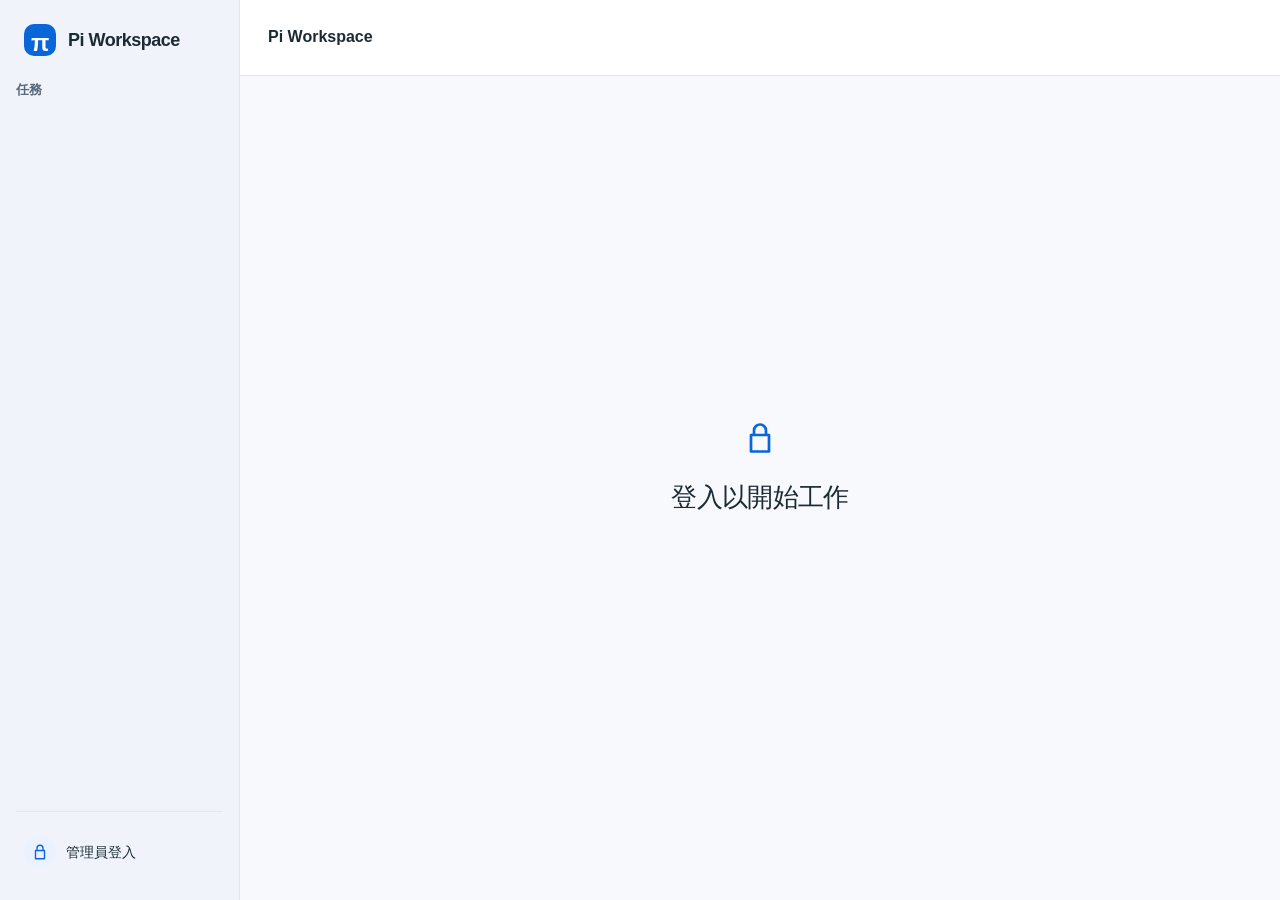
<file: docs/ui-prototype.html>
<!doctype html>
<html lang="zh-Hant">
<head><meta charset="utf-8"><meta name="viewport" content="width=device-width,initial-scale=1"><title>Pi Workspace</title>
<style>
:root{--bg:#f7f9fc;--surface:#fff;--text:#1c2b33;--muted:#566779;--primary:#0866d9;--soft:#eaf2ff;--border:#e1e7ef;--attention:#92400e;--danger:#b42318}*{box-sizing:border-box}body{margin:0;background:var(--bg);color:var(--text);font:16px/1.6 'Microsoft JhengHei','微軟正黑體',sans-serif}button,textarea,select{font:inherit}button,select{cursor:pointer}button{min-height:44px;border:1px solid var(--border);border-radius:8px;background:var(--surface);color:var(--text);padding:8px 14px;transition:background 160ms}button:hover{background:var(--soft)}button:focus-visible,textarea:focus-visible,select:focus-visible{outline:3px solid var(--primary);outline-offset:3px}button:disabled{opacity:.5;cursor:default}.primary{background:var(--primary);color:white;border-color:var(--primary)}.primary:hover{background:#0759bf}.app{display:grid;grid-template-columns:240px minmax(0,1fr) 320px;min-height:100vh}.sidebar{padding:26px 16px;background:#f0f4fa;border-right:1px solid var(--border)}.brand{display:flex;align-items:center;gap:12px;padding:0 8px 30px;font-weight:700;font-size:20px;letter-spacing:-.5px}.logo{background:var(--text);color:white;border-radius:10px;width:36px;height:36px;display:grid;place-items:center;font-size:26px}.sidebar>.primary{width:100%;margin-bottom:26px}.eyebrow{font-size:12px;letter-spacing:1.5px;color:var(--muted);font-weight:600}.task{display:block;width:100%;text-align:left;margin:8px 0;border:1px solid transparent;background:transparent;padding:12px}.task[aria-pressed=true]{background:white;border-color:var(--border)}.task span{display:block;font-size:12px;color:var(--muted);margin-top:4px}.side-note{margin-top:40px;padding:16px 10px;border-top:1px solid var(--border);font-size:13px;color:var(--muted)}main{min-width:0;display:flex;flex-direction:column}.topbar{min-height:88px;border-bottom:1px solid var(--border);padding:20px 32px;display:flex;align-items:center;justify-content:space-between;gap:16px;background:var(--surface)}h1{font-size:18px;margin:0 0 2px}h2{font-size:28px;line-height:1.35;letter-spacing:-.7px;margin:12px 0}h3{font-size:16px;margin:0 0 10px}.small{font-size:13px;color:var(--muted)}.pill{font-size:12px;border-radius:6px;padding:5px 9px;background:var(--soft);color:var(--primary);white-space:nowrap}.tabs{display:flex;gap:8px;padding:14px 32px;border-bottom:1px solid var(--border)}.tabs button{border-color:transparent;background:transparent}.tabs button[aria-pressed=true]{background:var(--surface);border-color:var(--border);font-weight:600}.content{width:100%;max-width:860px;margin:0 auto;padding:36px 32px;flex:1;min-height:400px}.intro{margin-bottom:28px}.intro p{color:var(--muted);max-width:540px}.message{padding:20px 24px;background:var(--surface);border:1px solid var(--border);border-radius:12px;margin:18px 0}.user{background:#eaf2ff;border:0}.message p{margin:8px 0}.label{font-size:12px;font-weight:700;color:var(--primary);letter-spacing:1px}.steps{padding:0;list-style:none}.steps li{padding:10px 0;border-bottom:1px solid var(--border);font-size:14px}.steps b{color:var(--primary);margin-right:12px}.composer-wrap{padding:12px 32px 24px;max-width:860px;width:100%;margin:0 auto}.composer{border:1px solid #b9c8cc;border-radius:12px;background:var(--surface);padding:16px}.composer label{font-size:13px;font-weight:600}textarea{display:block;width:100%;resize:vertical;min-height:90px;border:0;background:transparent;padding:10px 0;color:var(--text)}.compose-actions{display:flex;justify-content:space-between;align-items:center;gap:12px;flex-wrap:wrap}select{max-width:100%;background:var(--bg);border:1px solid var(--border);border-radius:6px;min-height:44px;padding:6px;font-size:13px}.hint{font-size:12px;color:var(--muted);margin:10px 0 0}.inspector{border-left:1px solid var(--border);background:var(--surface);padding:26px 22px}.inspector h2{font-size:16px;margin:0}.artifact{border:1px solid var(--border);border-radius:10px;padding:16px;margin:20px 0}.file{display:flex;justify-content:space-between;font-size:13px;padding:12px 0;border-bottom:1px solid var(--border);gap:8px;overflow-wrap:anywhere}.plus{color:var(--primary)}.notice{font-size:13px;color:var(--attention);background:#fff6e8;padding:14px;border-radius:8px;margin-top:24px}pre{font-size:13px;background:var(--bg);padding:16px;border-radius:8px;overflow:auto;max-width:100%}.hidden{display:none!important}.statusline{font-size:13px;color:var(--muted);margin-top:16px}details{font-size:14px;margin:12px 0}summary{cursor:pointer;min-height:44px;display:flex;align-items:center}.mobile-nav{display:none}.inspector-mobile{display:none}.empty{padding:24px 0;color:var(--muted)}@media(min-width:1600px){.app{grid-template-columns:260px minmax(0,1fr) 360px}}@media(max-width:1100px){.app{grid-template-columns:220px minmax(0,1fr)}.inspector{display:none}.inspector-mobile{display:inline-block}}@media(max-width:767px){.app{display:block}.sidebar{display:none}.sidebar.open{display:block}.mobile-nav{display:inline-block}.topbar{padding:16px;flex-wrap:wrap}.tabs{padding:12px 16px}.content{padding:24px 16px}.composer-wrap{padding:12px 16px 24px}.message{padding:16px}h2{font-size:24px}.pill{white-space:normal}.compose-actions{align-items:stretch}.compose-actions select{width:100%}}@media(prefers-reduced-motion:reduce){*{transition:none!important}}

.sr-only{position:absolute;width:1px;height:1px;padding:0;margin:-1px;overflow:hidden;clip:rect(0,0,0,0);white-space:nowrap;border:0}
/* v2: compact controls, quieter chrome, blue focus. */
button{min-height:36px;padding:6px 10px;font-size:14px;border-radius:8px}
.mobile-nav{display:none}.icon-button{width:36px;height:36px;padding:8px;display:inline-grid;place-items:center;flex-shrink:0}
.mobile-nav.icon-button{display:none}.icon{width:18px;height:18px;fill:none;stroke:currentColor;stroke-width:1.8;stroke-linecap:round;stroke-linejoin:round;vertical-align:middle}
.brand{padding-bottom:24px;font-size:18px}.logo{background:var(--primary);width:32px;height:32px;font-size:24px}
.sidebar{display:flex;flex-direction:column;min-height:100vh;padding:24px 16px}.sidebar-head{display:flex;align-items:center;justify-content:space-between;margin-bottom:12px}.sidebar-head .eyebrow{letter-spacing:0;font-size:13px}
.task{padding:10px 12px;font-size:14px}.task[aria-pressed=true]{background:var(--soft);border-color:transparent;color:var(--primary)}.task span{font-size:12px}
.side-note{margin-top:auto;padding:16px 0 0}.topbar{min-height:76px;padding:16px 28px}h1{font-size:16px}
.tabs{padding:8px 28px;gap:4px}.tabs button{display:flex;align-items:center;gap:7px;color:var(--muted);border:0}.tabs button[aria-pressed=true]{background:var(--soft);color:var(--primary)}
.content{padding:24px 32px;min-height:340px}.message{border:0;padding:18px 20px;margin:12px 0}.message.user{margin-left:12%}.message p{margin:6px 0}.label{letter-spacing:0;color:var(--muted);font-weight:400}.steps li:last-child{border-bottom:0}
.composer-wrap{padding-bottom:24px}.composer{padding:12px 16px;border-color:var(--border);border-radius:16px}textarea{min-height:72px;padding:8px 0;resize:vertical}.compose-actions{justify-content:flex-end}.hint{text-align:center;color:var(--muted);font-size:11px}.statusline:empty{display:none}
.inspector{padding:26px 22px;background:var(--bg)}.inspector h2{display:flex;align-items:center;gap:8px;color:var(--muted);font-size:14px;font-weight:400}.artifact{background:white;border:0;margin:16px 0;padding:18px}.artifact h3{font-size:15px}.file{font-size:13px}.empty{font-size:14px}.intro{padding:60px 0;text-align:center}.intro h2{font-size:26px;font-weight:500}.intro .icon{width:36px;height:36px;color:var(--primary);margin-bottom:12px}.pill{border-radius:20px}
@media(max-width:767px){.mobile-nav.icon-button{display:inline-grid}.sidebar{display:none;min-height:auto}.sidebar.open{display:flex}.side-note{margin-top:20px}.topbar{padding:12px 16px}.tabs{padding:8px 16px}.content{padding:20px 16px}.message{padding:16px}.intro{padding:36px 0}.icon-button{width:44px;height:44px}.tabs button{min-height:44px}}

/* Review fixes: wrapping, state cues, and adaptive hit areas. */
.message,.topbar h1,.task{min-width:0;overflow-wrap:anywhere}
.pill{display:inline-flex;align-items:center;gap:5px}.pill[data-status="failed"]{color:var(--danger);background:#fef0ed}.pill[data-status="waiting"]{color:var(--attention);background:#fff5e6}
.hint{font-size:12px}.retry-button{width:auto;display:inline-flex;gap:6px}
.composer:focus-within{border-color:var(--primary)}
.app.results-view{grid-template-columns:240px minmax(0,1fr)}.results-view .inspector{display:none}
@media(min-width:1600px){.app.results-view{grid-template-columns:260px minmax(0,1fr)}}
@media(min-width:768px) and (max-width:1100px){.app.results-view{grid-template-columns:220px minmax(0,1fr)}}
@media(pointer:coarse){button{min-height:44px}.icon-button{width:44px;height:44px}.retry-button{width:auto}}
/* One shared composer surface: text above, actions aligned inside its lower edge. */
.composer{display:flex;flex-direction:column;gap:12px;padding:18px 20px 14px;border:1px solid var(--border);border-radius:26px;background:var(--surface)}
.composer:focus-within{border-color:var(--primary);box-shadow:0 0 0 2px var(--soft)}
.composer textarea{display:block;min-height:64px;max-height:240px;width:100%;margin:0;padding:0;border:0;border-radius:0;background:transparent;resize:none;line-height:1.6;outline:none;box-shadow:none}
.composer textarea:focus-visible{outline:none;box-shadow:none}
.composer .compose-actions{display:flex;align-items:center;justify-content:flex-end;flex-wrap:nowrap;gap:8px;min-height:36px;margin:0;padding:0;border:0;background:transparent}
.composer #send{border-radius:50%;margin:0}
.composer #send.retry-button{border-radius:20px;padding-inline:12px}
@media(max-width:767px){.composer{padding:16px 16px 12px;border-radius:24px}.composer textarea{min-height:64px}.composer .compose-actions{min-height:44px}}

.account-row{display:flex;align-items:center;gap:10px}.account-button{display:flex;align-items:center;gap:10px;width:100%;border:0;background:transparent;text-align:left;padding:8px}.identity{display:flex;align-items:center;gap:10px;flex:1;min-width:0}.identity strong{display:block;font-size:14px;font-weight:500}.identity small{display:block;font-size:12px;color:var(--muted)}.avatar{width:32px;height:32px;border-radius:50%;display:grid;place-items:center;background:var(--soft);color:var(--primary)}
.app.guest{grid-template-columns:240px minmax(0,1fr)}.guest .inspector,.guest .tabs,.guest .composer-wrap,.guest #badge,.guest #new{display:none}.guest .content{display:grid;place-items:center}.guest .intro{padding:40px 0}
.auth-dialog{width:min(400px,calc(100% - 32px));padding:28px;border:1px solid var(--border);border-radius:20px;color:var(--text);background:var(--surface);font:inherit}.auth-dialog::backdrop{background:rgb(28 43 51 / 30%)}.auth-heading{display:flex;align-items:center;justify-content:space-between;gap:12px;margin-bottom:20px}.auth-heading h2{font-size:20px;margin:0}.auth-dialog label{display:block;font-size:14px;margin:14px 0 6px}.auth-dialog input{width:100%;min-height:44px;padding:10px 12px;border:1px solid #8799ac;border-radius:8px;color:var(--text);background:var(--surface);font:inherit}.auth-dialog input[readonly]{background:var(--bg)}.auth-dialog input:focus-visible{outline:2px solid var(--primary);outline-offset:2px}.auth-dialog .primary{width:100%;margin-top:18px;min-height:40px}.auth-note{font-size:12px;color:var(--muted);margin:12px 0 0}.auth-error{font-size:13px;color:var(--danger);margin:10px 0 0}.auth-error:empty{display:none}
@media(min-width:1600px){.app.guest{grid-template-columns:260px minmax(0,1fr)}}
@media(min-width:768px) and (max-width:1100px){.app.guest{grid-template-columns:220px minmax(0,1fr)}}
@media(pointer:coarse){.auth-dialog .primary{min-height:44px}}
</style></head>
<body><div class="app">
<nav class="sidebar" id="sidebar" aria-label="任務"><div class="brand"><span class="logo" aria-hidden="true">π</span>Pi Workspace</div><div class="sidebar-head"><span class="eyebrow">任務</span><button class="icon-button" id="new" title="新增任務" aria-label="新增任務" data-icon="plus"></button></div><div id="task-list"></div><div class="side-note"><button id="login-open" class="account-button"><span class="avatar" data-icon="lock"></span><span>管理員登入</span></button><div id="identity-row" class="account-row hidden"><div class="identity"><span class="avatar" data-icon="user"></span><div><strong>admin</strong><small>管理員</small></div></div><button id="logout" class="icon-button" aria-label="登出" title="登出" data-icon="logout"></button></div></div></nav>
<main><header class="topbar"><button class="mobile-nav icon-button" id="menu" aria-label="任務列表" title="任務列表" aria-expanded="false" aria-controls="sidebar" data-icon="menu"></button><h1 id="title" tabindex="-1">理解專案架構</h1><span class="pill" id="badge" role="status">已完成</span></header><div class="tabs" role="group" aria-label="內容"><button data-view="conversation" aria-pressed="true"><span data-icon="chat"></span>對話</button><button data-view="activity" aria-pressed="false"><span data-icon="activity"></span>活動</button><button data-view="results" aria-pressed="false"><span data-icon="file"></span>成果</button></div><section class="content" id="content" aria-label="任務內容"></section><div class="composer-wrap"><div class="composer"><label class="sr-only" for="prompt">輸入需求</label><textarea id="prompt" placeholder="想完成什麼？"></textarea><div class="compose-actions"><button class="primary icon-button" id="send" aria-label="送出" title="送出" data-icon="send"></button></div></div><p class="hint">互動預覽</p><div class="statusline" id="feedback" aria-live="polite"></div></div></main>
<aside class="inspector" aria-label="成果摘要"><h2><span data-icon="file"></span>成果</h2><div id="aside-result"></div></aside></div>
<dialog id="login-dialog" class="auth-dialog" aria-labelledby="login-title" aria-describedby="login-note"><div class="auth-heading"><h2 id="login-title">管理員登入</h2><button type="button" id="login-close" class="icon-button" aria-label="關閉登入" title="關閉" data-icon="close"></button></div><form id="login-form"><label for="username">帳號</label><input id="username" name="username" value="admin" readonly autocomplete="username"><label for="password">密碼</label><input id="password" type="password" required autocomplete="off" aria-describedby="login-note login-error"><p id="login-error" class="auth-error" role="alert"></p><button class="primary" type="submit">登入</button><p id="login-note" class="auth-note">介面預覽 · 密碼：pi-demo<br>請勿輸入真實密碼。</p></form></dialog>
<script>
const $=s=>document.querySelector(s);
const paths={lock:'M6 10h12v11H6zM8 10V7a4 4 0 0 1 8 0v3',user:'M16 7a4 4 0 1 1-8 0 4 4 0 0 1 8 0ZM4 21v-2a8 8 0 0 1 16 0v2',logout:'M9 4H4v16h5M10 12h11m-4-4 4 4-4 4',close:'m6 6 12 12M6 18 18 6',plus:'M12 5v14M5 12h14',menu:'M4 6h16M4 12h16M4 18h16',chat:'M21 11.5a8.5 8.5 0 0 1-8.5 8.5H4l-1 1v-9.5A8.5 8.5 0 0 1 11.5 3h1a8.5 8.5 0 0 1 8.5 8.5Z',activity:'M3 12h4l3-8 4 16 3-8h4',file:'M14 2H5v20h14V7l-5-5ZM14 2v6h5M8 12h8M8 16h6',send:'M12 19V5M5 12l7-7 7 7',stop:'M6 6h12v12H6z',spark:'m12 3 2.5 6.5L21 12l-6.5 2.5L12 21l-2.5-6.5L3 12l6.5-2.5Z',check:'m5 12 4 4L19 6',retry:'M3 10a9 9 0 1 1 2 8M3 4v6h6'};
function icon(name){return '<svg class="icon" viewBox="0 0 24 24" aria-hidden="true"><path d="'+paths[name]+'"/></svg>';}
function icons(){document.querySelectorAll('[data-icon]').forEach(e=>e.innerHTML=icon(e.dataset.icon));}
const statuses={done:'已完成',waiting:'待回答',failed:'失敗',fresh:'準備就緒',running:'進行中',stopped:'已停止'};
const stateIcons={done:'check',waiting:'chat',failed:'retry',fresh:'spark',running:'activity',stopped:'stop'};
// UI demonstration only. This in-memory identity is NOT server authentication.
let previewIdentity=null;
const tasks=new Map();let activeTaskId='architecture',nextTaskId=1;
function makeTask(id,title,status,messages=[]){return {id,title,status,messages,draft:'',view:'conversation',timer:null,activity:status==='fresh'?[]:['接收需求',statuses[status]],result:status==='done'?'architecture':null};}
function seedDemoTasks(){
tasks.set('architecture',makeTask('architecture','理解專案架構','done',[
{role:'user',text:'幫我了解這個專案，先不要修改程式。'},
{role:'assistant',text:'專案分成三個部分：\n1. 操作入口：接收需求與設定\n2. 任務執行：管理進度與對話\n3. 工具：讀寫檔案與執行命令\n\n未修改檔案。'}]));
tasks.set('invitation',makeTask('invitation','技術分享邀請信','waiting',[{role:'assistant',text:'要邀請誰？請補充主題、時間與地點。'}]));
tasks.set('tests',makeTask('tests','執行專案測試','failed',[{role:'user',text:'執行專案測試。'},{role:'assistant',text:'連線失敗。請確認模型服務已啟動，再重試。需求已保留。'}]));
}
seedDemoTasks();
function current(){return tasks.get(activeTaskId);}
function escapeText(t){return t.replace(/[&<>"']/g,c=>({'&':'&amp;','<':'&lt;','>':'&gt;','"':'&quot;',"'":'&#39;'}[c]));}
function results(task){return task.result==='architecture'?'<div class="artifact"><span class="plus">'+icon('file')+'</span><h3>專案架構摘要</h3><div class="file">操作入口</div><div class="file">任務執行</div><div class="file">檔案與工具</div><p class="small">未變更檔案</p></div>':task.result==='preview'?'<div class="artifact"><h3>預覽完成</h3><p class="small">此預覽未執行實際任務。</p></div>':'<p class="empty">尚無成果</p>';}
function renderTasks(){
if(!isPreviewAdmin()){$('#task-list').innerHTML='';return;}
const list=$('#task-list');const focusedId=list.contains(document.activeElement)?document.activeElement.dataset.task:null;list.innerHTML=Array.from(tasks.values()).map(t=>'<button class="task" data-task="'+t.id+'" aria-pressed="'+(t.id===activeTaskId)+'">'+escapeText(t.title)+'<span>'+statuses[t.status]+'</span></button>').join('');
list.querySelectorAll('[data-task]').forEach(b=>{b.onclick=()=>selectTask(b.dataset.task);if(b.dataset.task===focusedId)b.focus();});
}
function render(){
const authenticated=isPreviewAdmin();$('.app').classList.toggle('guest',!authenticated);$('#login-open').classList.toggle('hidden',authenticated);$('#identity-row').classList.toggle('hidden',!authenticated);$('#new').disabled=!authenticated;
if(!authenticated){$('.app').classList.remove('results-view');$('#title').textContent='Pi Workspace';$('#badge').textContent='';$('#prompt').value='';$('#prompt').disabled=true;$('#send').disabled=true;$('#aside-result').innerHTML='';$('#task-list').innerHTML='';$('#content').innerHTML='<div class="intro">'+icon('lock')+'<h2>登入以開始工作</h2></div>';return;}
$('#send').disabled=false;
const t=current();$('#title').textContent=t.title;$('#badge').innerHTML=icon(stateIcons[t.status])+' '+statuses[t.status];$('#badge').dataset.status=t.status;
$('.app').classList.toggle('results-view',t.view==='results');
const action=t.status==='running'?'停止':t.status==='waiting'?'回答並繼續':t.status==='failed'?'重試':'送出';
$('#send').innerHTML=icon(t.status==='running'?'stop':t.status==='failed'?'retry':'send')+(t.status==='failed'?'<span>重試</span>':'');$('#send').classList.toggle('retry-button',t.status==='failed');$('#send').setAttribute('aria-label',action);$('#send').title=action;
$('#prompt').disabled=t.status==='running';$('#prompt').placeholder=t.status==='waiting'?'補充對象、主題與時間…':'想完成什麼？';$('#prompt').value=t.draft;$('#aside-result').innerHTML=results(t);
renderTasks();document.querySelectorAll('[data-view]').forEach(b=>b.setAttribute('aria-pressed',String(b.dataset.view===t.view)));
let html='';if(t.view==='results')html=results(t);else if(t.view==='activity')html=t.activity.length?'<ol class="steps">'+t.activity.map((a,i)=>'<li><b>'+String(i+1).padStart(2,'0')+'</b>'+escapeText(a)+'</li>').join('')+'</ol>':'<p class="empty">尚無活動</p>';else{
if(!t.messages.length)html='<div class="intro">'+icon('spark')+'<h2>今天想完成什麼？</h2></div>';
html+=t.messages.map(m=>'<article class="message '+(m.role==='user'?'user':'')+'" aria-label="'+(m.role==='user'?'你的訊息':'Pi 的訊息')+'">'+(m.role==='assistant'?'<div class="label">Pi</div>':'')+'<p style="white-space:pre-wrap">'+escapeText(m.text)+'</p></article>').join('');
if(t.status==='running')html+='<div class="small">'+icon('activity')+' 處理中…</div>';
}$('#content').innerHTML=html;
}
function closeMenu(){if($('#sidebar').classList.contains('open')){$('#sidebar').classList.remove('open');$('#menu').setAttribute('aria-expanded','false');}}
function selectTask(id){if(!isPreviewAdmin())return;current().draft=$('#prompt').value;activeTaskId=id;$('#feedback').textContent='';closeMenu();render();$('#title').focus();}
function announce(message){$('#feedback').textContent=message;}
function finishTask(id){if(!isPreviewAdmin())return;const t=tasks.get(id);t.timer=null;t.status='done';t.result='preview';t.messages.push({role:'assistant',text:'預覽完成。此預覽未執行實際任務。'});t.activity.push('預覽完成');const restore=activeTaskId===id&&document.activeElement===$('#send');if(activeTaskId===id){render();if(restore)$('#prompt').focus();}else renderTasks();announce(t.title+'：已完成');}
$('#prompt').oninput=()=>{if(!isPreviewAdmin())return;current().draft=$('#prompt').value;};
document.querySelectorAll('[data-view]').forEach(b=>b.onclick=()=>{if(!isPreviewAdmin())return;current().view=b.dataset.view;render();});
$('#new').onclick=()=>{if(!isPreviewAdmin())return;current().draft=$('#prompt').value;const id='task-'+nextTaskId++;tasks.set(id,makeTask(id,'新任務','fresh'));activeTaskId=id;closeMenu();render();announce('已建立新任務');$('#prompt').focus();};
$('#send').onclick=()=>{
if(!isPreviewAdmin())return;
const t=current();if(t.status==='running'){clearTimeout(t.timer);t.timer=null;t.status='stopped';t.messages.push({role:'assistant',text:'已停止。'});t.activity.push('已停止');render();announce('已停止');$('#prompt').focus();return;}
const text=$('#prompt').value.trim()||(t.status==='failed'?'重試專案測試':'');if(!text){announce('請輸入需求。');$('#prompt').focus();return;}
if(t.status==='fresh')t.title=text.length>22?text.slice(0,22)+'…':text;
t.messages.push({role:'user',text});t.draft='';t.status='running';t.view='conversation';t.activity.push('處理需求');render();announce('進行中');$('#send').focus();t.timer=setTimeout(()=>finishTask(t.id),4000);
};
$('#prompt').onkeydown=e=>{if((e.ctrlKey||e.metaKey)&&e.key==='Enter'){e.preventDefault();$('#send').click();}};
$('#menu').onclick=()=>{const open=$('#sidebar').classList.toggle('open');$('#menu').setAttribute('aria-expanded',String(open));if(open){const target=isPreviewAdmin()?$('#task-list').querySelector('[aria-pressed="true"]'):$('#login-open');target.focus();}};
$('#sidebar').onkeydown=e=>{if(e.key==='Escape'&&$('#sidebar').classList.contains('open')){closeMenu();$('#menu').focus();}};
function isPreviewAdmin(){return previewIdentity?.role==='admin';}
let loginReturnFocus=null;
$('#login-open').onclick=()=>{loginReturnFocus=document.activeElement;$('#password').value='';$('#password').removeAttribute('aria-invalid');$('#login-error').textContent='';$('#login-dialog').showModal();$('#password').focus();};
$('#login-close').onclick=()=>$('#login-dialog').close();
$('#login-dialog').onclose=()=>{ $('#password').value='';if(!isPreviewAdmin())loginReturnFocus?.focus();};
$('#login-form').onsubmit=e=>{e.preventDefault();if($('#username').value!=='admin'||$('#password').value!=='pi-demo'){$('#login-error').textContent='帳號或密碼不正確。';$('#password').setAttribute('aria-invalid','true');$('#password').focus();return;}
previewIdentity={name:'admin',role:'admin'};$('#password').value='';$('#login-dialog').close();closeMenu();render();$('#title').focus();announce('admin 已登入（預覽）');};
$('#logout').onclick=()=>{for(const t of tasks.values())clearTimeout(t.timer);tasks.clear();activeTaskId='architecture';nextTaskId=1;seedDemoTasks();previewIdentity=null;$('#feedback').textContent='';render();if($('#menu').getBoundingClientRect().width>0){closeMenu();$('#menu').focus();}else $('#login-open').focus();};
icons();render();
</script></body></html>
</file>
